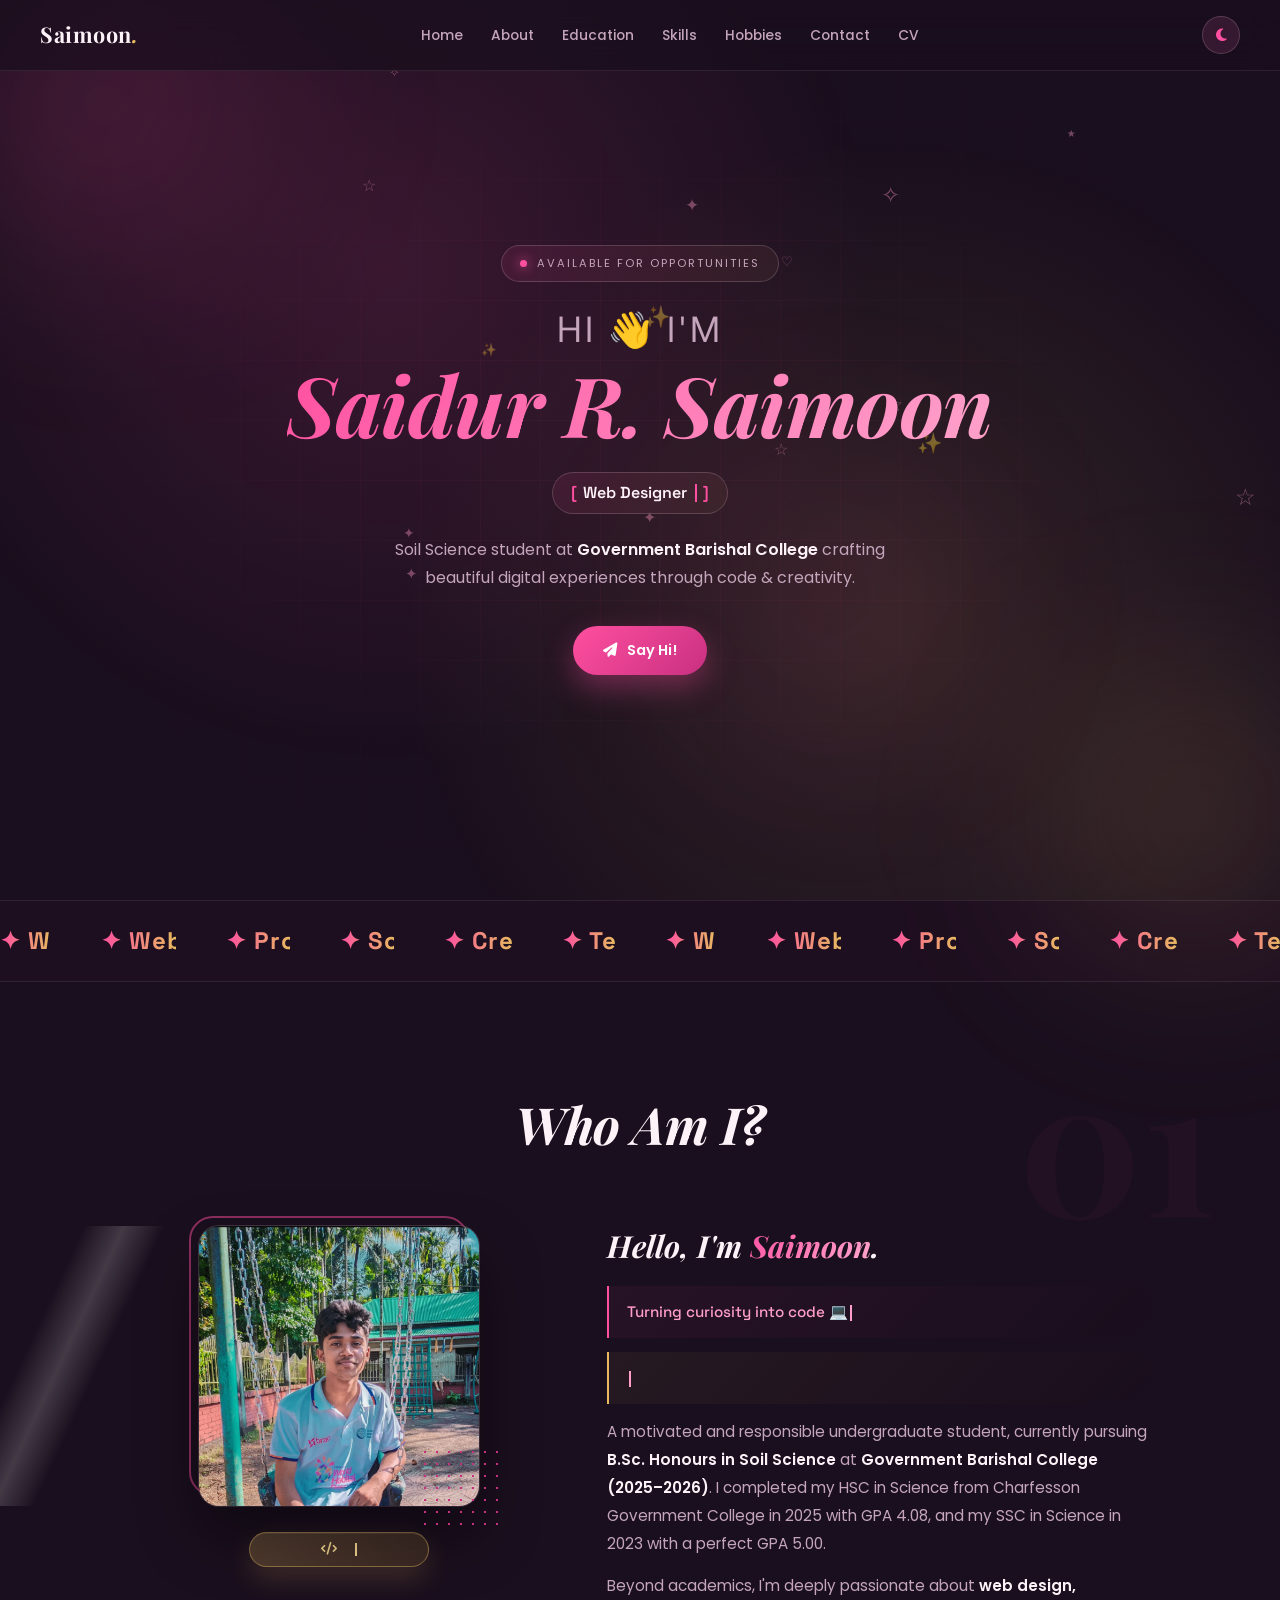
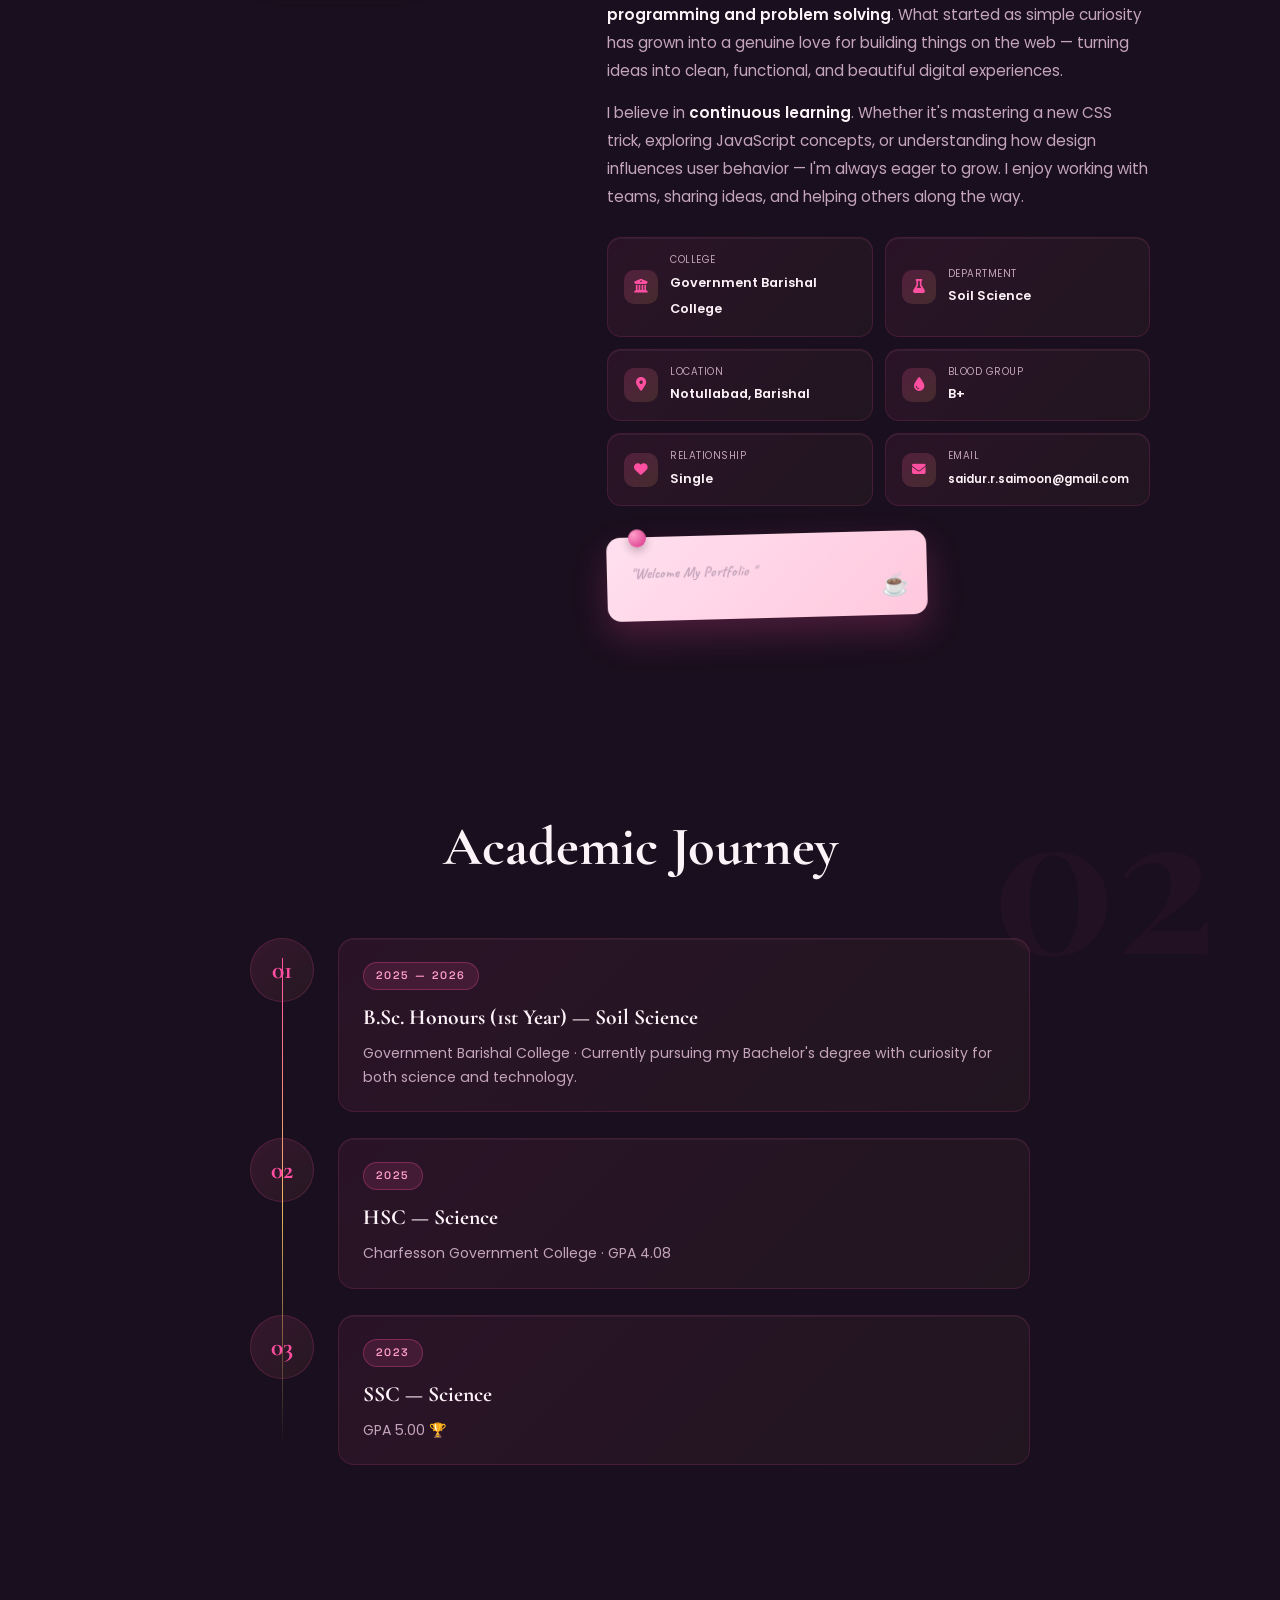
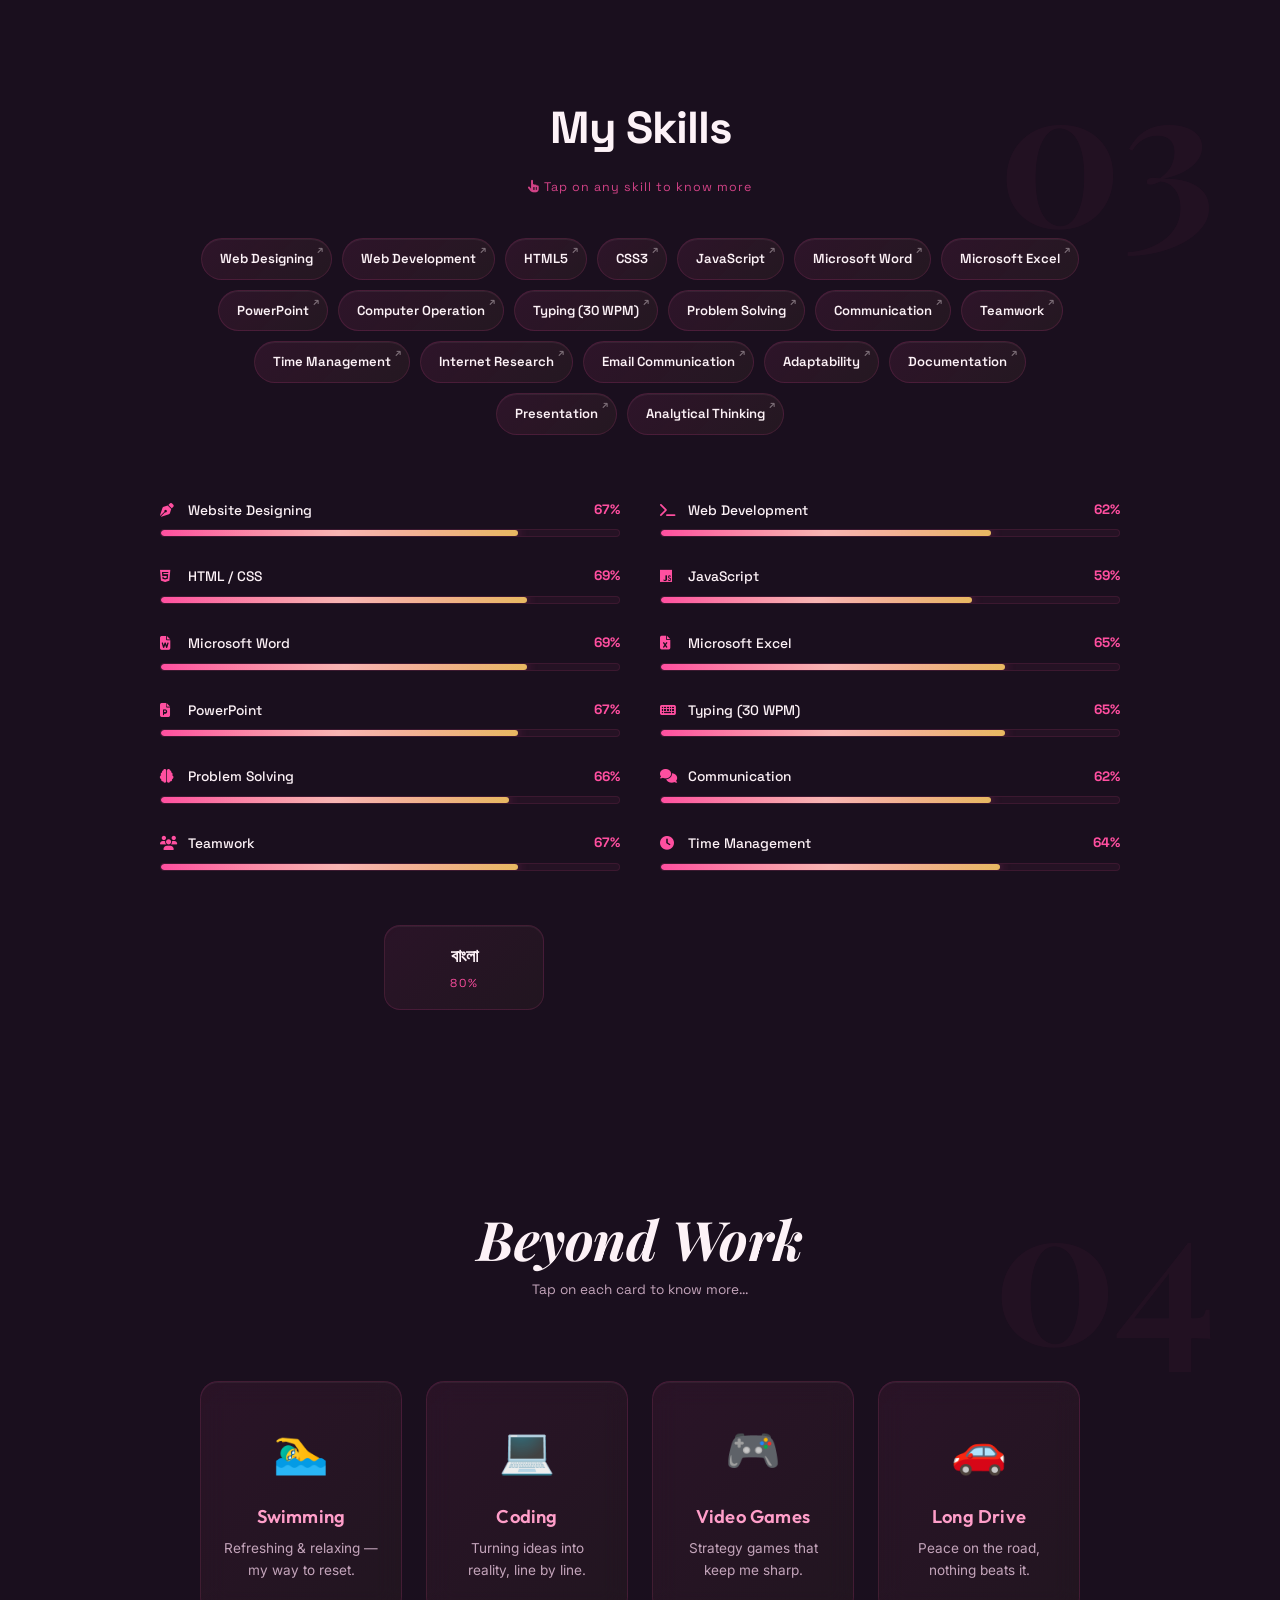
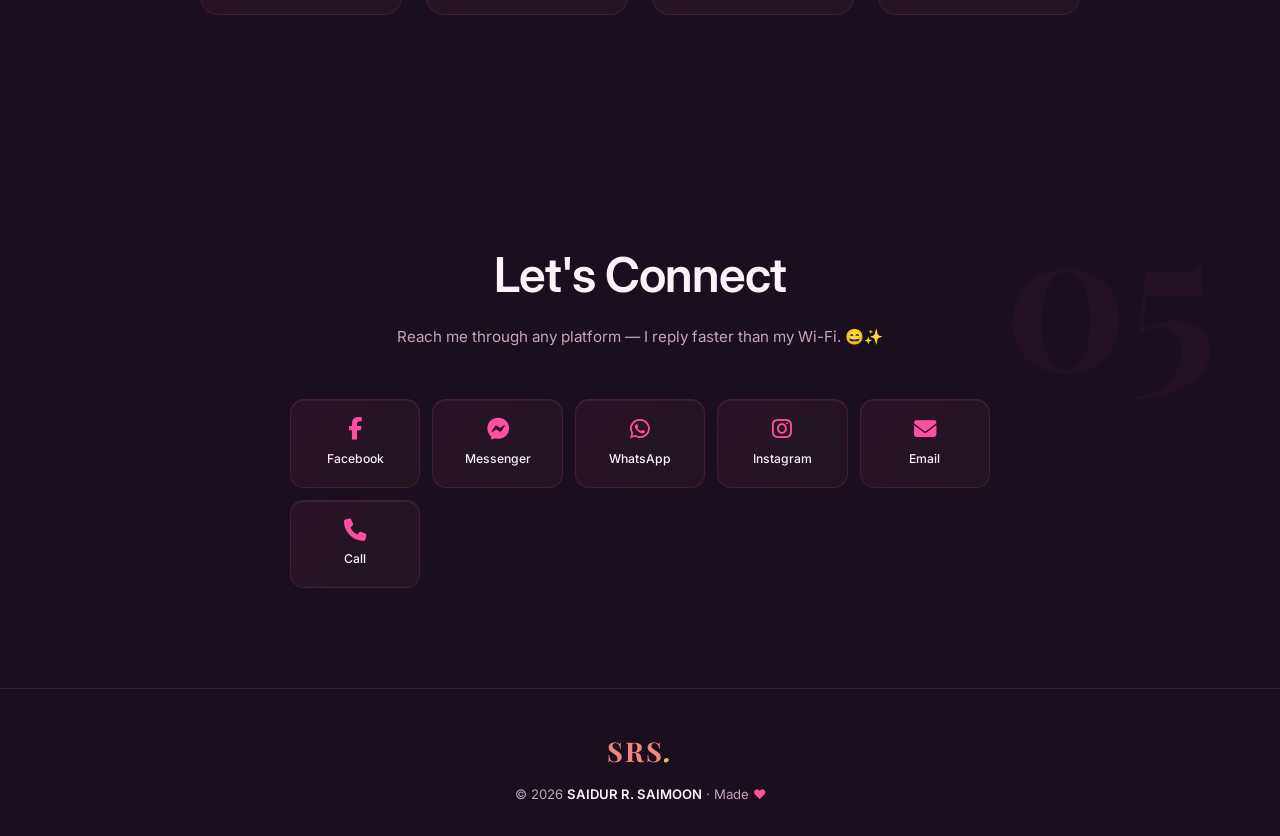
<file: index.html>
<!DOCTYPE html>
<html lang="en">
<head>
<meta charset="UTF-8">
<meta name="viewport" content="width=device-width, initial-scale=1.0, maximum-scale=5.0, viewport-fit=cover">
<title>SAIDUR R. SAIMOON</title>
<link href="https://fonts.googleapis.com/css2?family=Playfair+Display:ital,wght@0,700;1,700&family=Cormorant+Garamond:wght@500;600;700&family=Space+Grotesk:wght@500;600;700&family=Outfit:wght@500;600;700&family=Caveat:wght@600;700&family=Inter:wght@400;500;600&family=Poppins:wght@300;400;500&display=swap" rel="stylesheet">
<link rel="stylesheet" href="https://cdnjs.cloudflare.com/ajax/libs/font-awesome/6.5.0/css/all.min.css">
<link rel="stylesheet" href="style.css">
</head>
<body>

<div id="loader">
  <div class="loader-text">SAIMOON</div>
  <div class="loader-line"></div>
</div>

<div class="bg-layer bg-1"></div>
<div class="bg-layer bg-2"></div>
<div class="bg-layer bg-3"></div>
<div class="sparkles" id="sparkles"></div>

<div id="bar"></div>

<nav id="nav">
  <a href="#home" class="brand">
    <span class="brand-txt">Saimoon<em>.</em></span>
  </a>
  <ul class="menu" id="menu">
    <li><a href="#home">Home</a></li>
    <li><a href="#about">About</a></li>
    <li><a href="#education">Education</a></li>
    <li><a href="#skills">Skills</a></li>
    <li><a href="#hobbies">Hobbies</a></li>
    <li><a href="#contact">Contact</a></li>
    <li><a href="#" id="cvLink">CV</a></li>
  </ul>
  <div class="nav-actions">
    <button id="theme"><i class="fas fa-moon"></i></button>
    <button id="burger"><span></span><span></span><span></span></button>
  </div>
</nav>

<section id="home" class="hero">
  <div class="hero-aurora"></div>
  <div class="hero-grid-lines"></div>
  <div class="hero-inner">
    <div class="hero-tag"><span class="dot"></span> Available for Opportunities</div>
    <h1 class="hero-title">
      <span class="line">Hi <span class="wave">👋</span> I'm</span>
      <span class="line grad">Saidur R. Saimoon</span>
    </h1>
    <div class="hero-role">
      <span class="bracket">[</span>
      <span id="type"></span><span class="caret"></span>
      <span class="bracket">]</span>
    </div>
    <p class="hero-text">
      Soil Science student at <b>Government Barishal College</b> crafting beautiful digital experiences through code &amp; creativity.
    </p>
    <div class="hero-btns">
      <button class="btn btn-1" onclick="party(event)"><i class="fas fa-paper-plane"></i> Say Hi!</button>
    </div>
  </div>
</section>

<div class="ticker">
  <div class="ticker-track">
    <span>✦ Web Design</span><span>✦ Web Development</span><span>✦ Problem Solver</span>
    <span>✦ Soil Science</span><span>✦ Creative Thinker</span><span>✦ Team Player</span>
    <span>✦ Web Design</span><span>✦ Web Development</span><span>✦ Problem Solver</span>
    <span>✦ Soil Science</span><span>✦ Creative Thinker</span><span>✦ Team Player</span>
  </div>
</div>

<section id="about" class="about">
  <div class="about-deco">01</div>
  <div class="container">
    <div class="about-head reveal">
      <h2 class="serif">Who Am I?</h2>
    </div>
    <div class="about-body">
      <div class="about-photo reveal">
        <div class="photo-frame">
          <img src="profile.jpg" alt="Saimoon">
          <div class="photo-dots"></div>
        </div>
        <div class="photo-badge">
          <i class="fas fa-code"></i>
          <span id="badgeType"></span><span class="badge-caret"></span>
        </div>
      </div>
      <div class="about-txt reveal">
        <h3 class="serif">Hello, I'm <span class="grad">Saimoon</span>.</h3>
        <p class="typing-line">
          <span id="aboutType"></span><span class="caret2"></span>
        </p>
        <p class="typing-line second-type">
          <span id="aboutType2"></span><span class="caret2"></span>
        </p>
        <p>A motivated and responsible undergraduate student, currently pursuing <b>B.Sc. Honours in Soil Science</b> at <b>Government Barishal College (2025–2026)</b>. I completed my HSC in Science from Charfesson Government College in 2025 with GPA 4.08, and my SSC in Science in 2023 with a perfect GPA 5.00.</p>
        <p>Beyond academics, I'm deeply passionate about <b>web design, programming and problem solving</b>. What started as simple curiosity has grown into a genuine love for building things on the web — turning ideas into clean, functional, and beautiful digital experiences.</p>
        <p>I believe in <b>continuous learning</b>. Whether it's mastering a new CSS trick, exploring JavaScript concepts, or understanding how design influences user behavior — I'm always eager to grow. I enjoy working with teams, sharing ideas, and helping others along the way.</p>
        <div class="about-facts">
          <div class="fact"><i class="fas fa-university"></i><div><small>College</small><b>Government Barishal College</b></div></div>
          <div class="fact"><i class="fas fa-flask"></i><div><small>Department</small><b>Soil Science</b></div></div>
          <div class="fact"><i class="fas fa-map-marker-alt"></i><div><small>Location</small><b>Notullabad, Barishal</b></div></div>
          <div class="fact"><i class="fas fa-droplet"></i><div><small>Blood Group</small><b>B+</b></div></div>
          <div class="fact"><i class="fas fa-heart"></i><div><small>Relationship</small><b>Single</b></div></div>
          <div class="fact"><i class="fas fa-envelope"></i><div><small>Email</small><b style="font-size:.72rem">saidur.r.saimoon@gmail.com</b></div></div>
        </div>
        <div class="memo-note">
          <span class="memo-pin"></span>
          <p class="memo-text">"Welcome My Portfolio "</p>
          <span class="memo-emoji">☕</span>
        </div>
      </div>
    </div>
  </div>
</section>

<section id="education" class="education">
  <div class="about-deco">02</div>
  <div class="container">
    <div class="edu-head reveal">
      <h2 class="cormorant">Academic Journey</h2>
    </div>
    <div class="timeline">
      <div class="time-item reveal">
        <div class="time-num">01</div>
        <div class="time-content">
          <span class="time-date">2025 — 2026</span>
          <h4 class="cormorant">B.Sc. Honours (1st Year) — Soil Science</h4>
          <p>Government Barishal College · Currently pursuing my Bachelor's degree with curiosity for both science and technology.</p>
        </div>
      </div>
      <div class="time-item reveal">
        <div class="time-num">02</div>
        <div class="time-content">
          <span class="time-date">2025</span>
          <h4 class="cormorant">HSC — Science</h4>
          <p>Charfesson Government College · GPA 4.08</p>
        </div>
      </div>
      <div class="time-item reveal">
        <div class="time-num">03</div>
        <div class="time-content">
          <span class="time-date">2023</span>
          <h4 class="cormorant">SSC — Science</h4>
          <p>GPA 5.00 🏆</p>
        </div>
      </div>
    </div>
  </div>
</section>

<section id="skills" class="skills">
  <div class="about-deco">03</div>
  <div class="container">
    <div class="skills-head reveal">
      <h2 class="space">My Skills</h2>
      <p class="tap-hint"><i class="fas fa-hand-pointer"></i> Tap on any skill to know more</p>
    </div>

    <div class="skill-chips reveal">
      <span class="chip clickable" data-skill="webdesign">Web Designing</span>
      <span class="chip clickable" data-skill="webdev">Web Development</span>
      <span class="chip clickable" data-skill="html">HTML5</span>
      <span class="chip clickable" data-skill="css">CSS3</span>
      <span class="chip clickable" data-skill="js">JavaScript</span>
      <span class="chip clickable" data-skill="word">Microsoft Word</span>
      <span class="chip clickable" data-skill="excel">Microsoft Excel</span>
      <span class="chip clickable" data-skill="ppt">PowerPoint</span>
      <span class="chip clickable" data-skill="computer">Computer Operation</span>
      <span class="chip clickable" data-skill="typing">Typing (30 WPM)</span>
      <span class="chip clickable" data-skill="problem">Problem Solving</span>
      <span class="chip clickable" data-skill="comm">Communication</span>
      <span class="chip clickable" data-skill="team">Teamwork</span>
      <span class="chip clickable" data-skill="time">Time Management</span>
      <span class="chip clickable" data-skill="internet">Internet Research</span>
      <span class="chip clickable" data-skill="email">Email Communication</span>
      <span class="chip clickable" data-skill="adapt">Adaptability</span>
      <span class="chip clickable" data-skill="doc">Documentation</span>
      <span class="chip clickable" data-skill="present">Presentation</span>
      <span class="chip clickable" data-skill="analytical">Analytical Thinking</span>
    </div>

    <div class="bars reveal">
      <div class="bar-item"><div class="bar-top"><span><i class="fas fa-pen-nib"></i> Website Designing</span><em><span class="cnt" data-n="78">0</span>%</em></div><div class="bar-track"><div class="bar-fill" data-w="78"></div></div></div>
      <div class="bar-item"><div class="bar-top"><span><i class="fas fa-terminal"></i> Web Development</span><em><span class="cnt" data-n="72">0</span>%</em></div><div class="bar-track"><div class="bar-fill" data-w="72"></div></div></div>
      <div class="bar-item"><div class="bar-top"><span><i class="fab fa-html5"></i> HTML / CSS</span><em><span class="cnt" data-n="80">0</span>%</em></div><div class="bar-track"><div class="bar-fill" data-w="80"></div></div></div>
      <div class="bar-item"><div class="bar-top"><span><i class="fab fa-js"></i> JavaScript</span><em><span class="cnt" data-n="68">0</span>%</em></div><div class="bar-track"><div class="bar-fill" data-w="68"></div></div></div>
      <div class="bar-item"><div class="bar-top"><span><i class="fas fa-file-word"></i> Microsoft Word</span><em><span class="cnt" data-n="80">0</span>%</em></div><div class="bar-track"><div class="bar-fill" data-w="80"></div></div></div>
      <div class="bar-item"><div class="bar-top"><span><i class="fas fa-file-excel"></i> Microsoft Excel</span><em><span class="cnt" data-n="75">0</span>%</em></div><div class="bar-track"><div class="bar-fill" data-w="75"></div></div></div>
      <div class="bar-item"><div class="bar-top"><span><i class="fas fa-file-powerpoint"></i> PowerPoint</span><em><span class="cnt" data-n="78">0</span>%</em></div><div class="bar-track"><div class="bar-fill" data-w="78"></div></div></div>
      <div class="bar-item"><div class="bar-top"><span><i class="fas fa-keyboard"></i> Typing (30 WPM)</span><em><span class="cnt" data-n="75">0</span>%</em></div><div class="bar-track"><div class="bar-fill" data-w="75"></div></div></div>
      <div class="bar-item"><div class="bar-top"><span><i class="fas fa-brain"></i> Problem Solving</span><em><span class="cnt" data-n="76">0</span>%</em></div><div class="bar-track"><div class="bar-fill" data-w="76"></div></div></div>
      <div class="bar-item"><div class="bar-top"><span><i class="fas fa-comments"></i> Communication</span><em><span class="cnt" data-n="72">0</span>%</em></div><div class="bar-track"><div class="bar-fill" data-w="72"></div></div></div>
      <div class="bar-item"><div class="bar-top"><span><i class="fas fa-users"></i> Teamwork</span><em><span class="cnt" data-n="78">0</span>%</em></div><div class="bar-track"><div class="bar-fill" data-w="78"></div></div></div>
      <div class="bar-item"><div class="bar-top"><span><i class="fas fa-clock"></i> Time Management</span><em><span class="cnt" data-n="74">0</span>%</em></div><div class="bar-track"><div class="bar-fill" data-w="74"></div></div></div>
    </div>

    <div class="langs reveal">
      <div class="lang"><div class="lang-name">বাংলা</div><div class="lang-lvl">80%</div></div>
      <div class="lang"><div class="lang-name">English</div><div class="lang-lvl">65%</div></div>
      <div class="lang"><div class="lang-name">हिन्दी Hindi</div><div class="lang-lvl">60%</div></div>
    </div>
  </div>
</section>

<section id="hobbies" class="hobbies">
  <div class="about-deco">04</div>
  <div class="container">
    <div class="hobby-head reveal">
      <h2 class="hobby-title">Beyond Work</h2>
      <p class="hobby-sub">Tap on each card to know more...</p>
    </div>
    <div class="hobby-grid">
      <div class="hobby reveal" data-hobby="swim" data-anim="bounce">
        <div class="h-icon">🏊‍♂️</div>
        <h4>Swimming</h4>
        <p>Refreshing &amp; relaxing — my way to reset.</p>
      </div>
      <div class="hobby reveal" data-hobby="coding" data-anim="spin">
        <div class="h-icon">💻</div>
        <h4>Coding</h4>
        <p>Turning ideas into reality, line by line.</p>
      </div>
      <div class="hobby reveal" data-hobby="games" data-anim="shake">
        <div class="h-icon">🎮</div>
        <h4>Video Games</h4>
        <p>Strategy games that keep me sharp.</p>
      </div>
      <div class="hobby reveal" data-hobby="drive" data-anim="drive">
        <div class="h-icon">🚗</div>
        <h4>Long Drive</h4>
        <p>Peace on the road, nothing beats it.</p>
      </div>
    </div>
  </div>
</section>

<section id="contact" class="contact">
  <div class="about-deco">05</div>
  <div class="container">
    <div class="contact-head reveal">
      <h2 class="inter">Let's Connect</h2>
      <p class="contact-lead">Reach me through any platform — I reply faster than my Wi-Fi. 😄✨</p>
    </div>
    <div class="socials reveal">
      <a href="https://www.facebook.com/Saidur.R.Saimoon" target="_blank" class="soc"><i class="fab fa-facebook-f"></i><span>Facebook</span></a>
      <a href="https://m.me/Saidur.R.Saimoon" target="_blank" class="soc"><i class="fab fa-facebook-messenger"></i><span>Messenger</span></a>
      <a href="https://wa.me/8801610426493" target="_blank" class="soc"><i class="fab fa-whatsapp"></i><span>WhatsApp</span></a>
      <a href="https://instagram.com/s.r.saimoon" target="_blank" class="soc"><i class="fab fa-instagram"></i><span>Instagram</span></a>
      <a href="mailto:saidur.r.saimoon@gmail.com" class="soc"><i class="fas fa-envelope"></i><span>Email</span></a>
      <a href="tel:+8801610426493" class="soc"><i class="fas fa-phone"></i><span>Call</span></a>
    </div>
  </div>
</section>

<footer>
  <div class="f-logo">SRS<em>.</em></div>
  <p>© 2026 <b>SAIDUR R. SAIMOON</b> · Made <span class="hh">♥</span></p>
</footer>

<button id="up"><i class="fas fa-arrow-up"></i></button>

<div class="info-modal" id="infoModal">
  <div class="info-box">
    <button class="info-close" id="infoClose"><i class="fas fa-times"></i></button>
    <div class="info-icon" id="infoIcon">✦</div>
    <h3 class="info-title" id="infoTitle">Title</h3>
    <div class="info-body" id="infoBody">Details</div>
  </div>
</div>

<div class="pwd-modal" id="pwdModal">
  <div class="pwd-box">
    <div class="pwd-icon"><i class="fas fa-lock"></i></div>
    <h3 class="pwd-title">Password Required</h3>
    <p class="pwd-sub">Enter password to view my CV</p>
    <input type="password" id="pwdInput" placeholder="Enter password" autocomplete="off">
    <p class="pwd-err" id="pwdErr"></p>
    <div class="pwd-actions">
      <button class="pwd-cancel" id="pwdCancel">Cancel</button>
      <button class="pwd-ok" id="pwdOk">Unlock</button>
    </div>
  </div>
</div>

<script src="script.js"></script>
</body>
        </html>
</file>
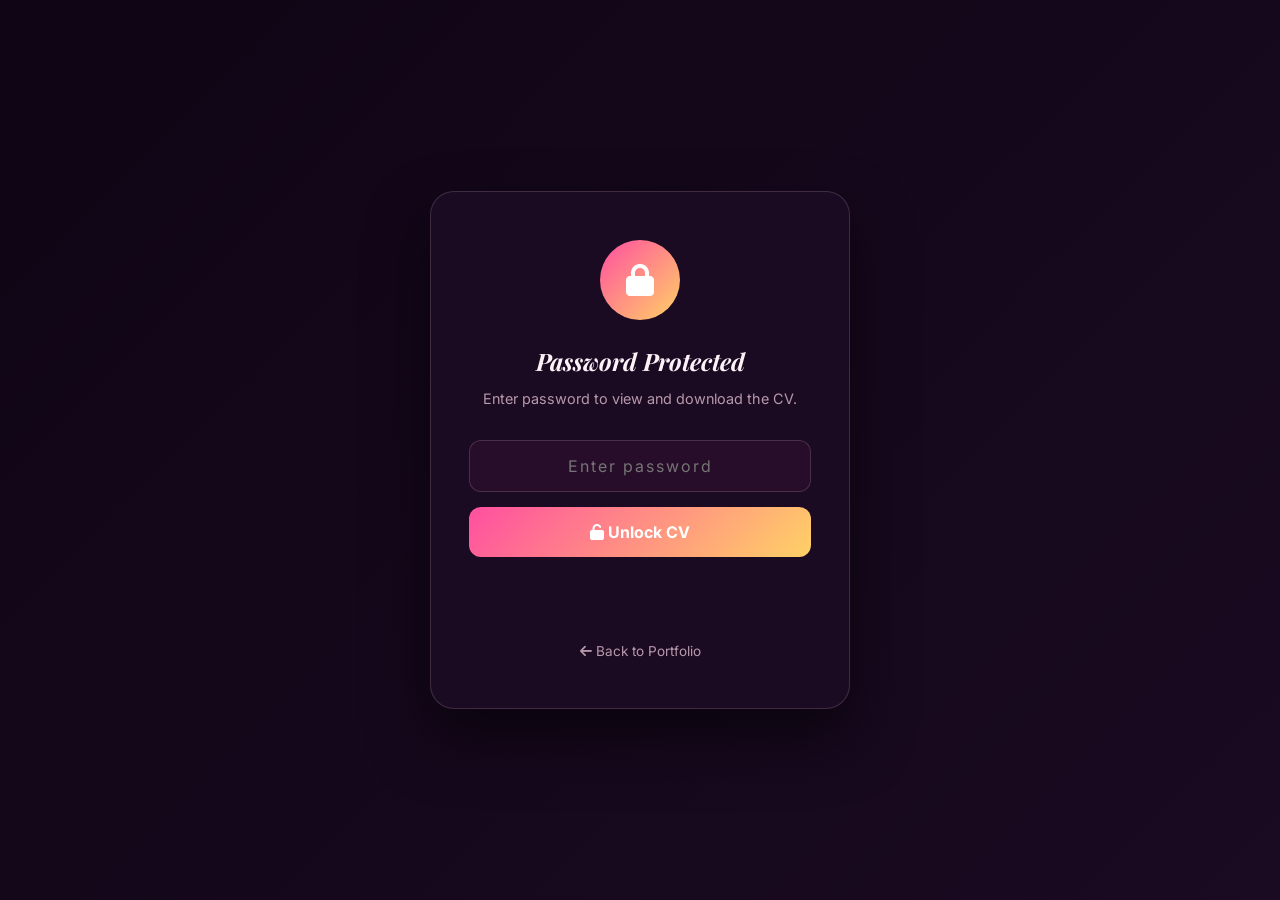
<file: cv.html>
<!DOCTYPE html>
<html lang="en">
<head>
<meta charset="UTF-8">
<meta name="viewport" content="width=device-width, initial-scale=1.0, maximum-scale=5.0">
<title>CV · SAIDUR R. SAIMOON</title>
<link href="https://fonts.googleapis.com/css2?family=Playfair+Display:ital,wght@0,700;1,700&family=Cormorant+Garamond:wght@500;600;700&family=Space+Grotesk:wght@500;600;700&family=Inter:wght@400;500;600&display=swap" rel="stylesheet">
<link rel="stylesheet" href="https://cdnjs.cloudflare.com/ajax/libs/font-awesome/6.5.0/css/all.min.css">
<style>
:root{--bg:#0f0514;--bg-2:#1a0a22;--primary:#ff4fa0;--primary-deep:#d62d87;--primary-light:#ff9ec9;--gold:#ffd166;--text:#fdf2f7;--muted:#b899ab;--line:rgba(255,220,235,.08);--line-strong:rgba(255,220,235,.16)}
*{margin:0;padding:0;box-sizing:border-box}
body{font-family:'Inter',sans-serif;background:linear-gradient(135deg,#0f0514,#1a0a22,#0f0514);background-size:200% 200%;animation:bg 18s ease infinite;color:var(--text);min-height:100vh;min-height:100dvh;display:flex;align-items:center;justify-content:center;padding:20px}
@keyframes bg{0%,100%{background-position:0% 50%}50%{background-position:100% 50%}}

.lock-box{background:var(--bg-2);padding:48px 38px;border-radius:24px;max-width:420px;width:100%;text-align:center;border:1px solid var(--line-strong);box-shadow:0 30px 60px rgba(0,0,0,.5);animation:pop .5s ease}
@keyframes pop{from{opacity:0;transform:scale(.9)}to{opacity:1;transform:scale(1)}}
.lock-icon{width:80px;height:80px;border-radius:50%;background:linear-gradient(135deg,var(--primary),var(--gold));display:flex;align-items:center;justify-content:center;font-size:2rem;color:#fff;margin:0 auto 25px;animation:pulse 2s infinite}
@keyframes pulse{0%,100%{box-shadow:0 0 0 0 rgba(255,79,160,.6)}50%{box-shadow:0 0 0 25px rgba(255,79,160,0)}}
.lock-box h2{font-family:'Playfair Display',serif;font-size:1.5rem;margin-bottom:10px;font-style:italic}
.lock-box p{color:var(--muted);margin-bottom:30px;font-size:.9rem;line-height:1.6}
.lock-box input{width:100%;padding:15px 20px;border-radius:12px;background:rgba(255,79,160,.06);border:1px solid var(--line-strong);color:var(--text);font-family:inherit;font-size:1rem;margin-bottom:15px;transition:all .3s;text-align:center;letter-spacing:2px}
.lock-box input:focus{outline:none;border-color:var(--primary);box-shadow:0 0 20px rgba(255,79,160,.25)}
.lock-box button{width:100%;padding:15px;border-radius:12px;border:none;background:linear-gradient(135deg,var(--primary),var(--gold));color:#fff;font-weight:700;font-size:1rem;cursor:pointer;font-family:inherit;transition:all .3s}
.lock-box button:hover{transform:translateY(-3px);box-shadow:0 15px 30px rgba(255,79,160,.4)}
.error-msg{color:#ef5350;font-size:.85rem;margin-top:12px;min-height:1.2rem}
.back-link{display:inline-block;margin-top:25px;color:var(--muted);text-decoration:none;font-size:.85rem;transition:color .3s}
.back-link:hover{color:var(--primary)}
.shake{animation:shake .4s}
@keyframes shake{0%,100%{transform:translateX(0)}25%{transform:translateX(-10px)}75%{transform:translateX(10px)}}

.cv-container{max-width:900px;width:100%;background:var(--bg-2);border-radius:24px;padding:50px 45px;border:1px solid var(--line);box-shadow:0 30px 60px rgba(0,0,0,.5);animation:pop .6s ease}
.cv-header{display:flex;gap:30px;align-items:center;padding-bottom:30px;border-bottom:2px solid var(--line);margin-bottom:30px;flex-wrap:wrap}
.cv-photo{width:120px;height:120px;border-radius:50%;object-fit:cover;border:4px solid var(--primary);box-shadow:0 0 25px rgba(255,79,160,.4)}
.cv-header-info h1{font-family:'Playfair Display',serif;font-size:1.7rem;background:linear-gradient(90deg,var(--primary),var(--gold));-webkit-background-clip:text;-webkit-text-fill-color:transparent;margin-bottom:8px;font-style:italic}
.cv-header-info p{color:var(--muted);font-size:.88rem;margin-bottom:5px}
.cv-header-info p i{color:var(--primary);margin-right:8px;width:18px}
.cv-section{margin-bottom:28px}
.cv-section h3{font-family:'Cormorant Garamond',serif;font-size:1.3rem;margin-bottom:14px;color:var(--primary-light);display:flex;align-items:center;gap:10px;padding-bottom:8px;border-bottom:1px dashed var(--line-strong);font-weight:700}
.cv-section p,.cv-section li{color:var(--muted);line-height:1.8;font-size:.92rem}
.cv-section ul{list-style:none;padding-left:0}
.cv-section ul li{padding-left:22px;position:relative;margin-bottom:6px}
.cv-section ul li::before{content:'▸';position:absolute;left:0;color:var(--primary);font-weight:bold}
.edu-table{width:100%;border-collapse:collapse;font-size:.85rem;margin-top:10px}
.edu-table th,.edu-table td{padding:12px;text-align:left;border-bottom:1px solid var(--line)}
.edu-table th{color:var(--primary-light);font-weight:600;font-size:.78rem;text-transform:uppercase;letter-spacing:1px}
.edu-table td{color:var(--muted)}
.download-btn{display:inline-flex;align-items:center;gap:10px;padding:14px 30px;border-radius:50px;text-decoration:none;background:linear-gradient(135deg,var(--primary),var(--gold));color:#fff;font-weight:700;font-size:.95rem;transition:all .3s;margin-top:20px}
.download-btn:hover{transform:translateY(-3px);box-shadow:0 15px 30px rgba(255,79,160,.4)}
@media(max-width:600px){
  .cv-container{padding:30px 20px}
  .cv-header{flex-direction:column;text-align:center}
  .cv-header-info h1{font-size:1.3rem}
  .lock-box{padding:40px 22px}
  .edu-table{font-size:.72rem}
  .edu-table th,.edu-table td{padding:8px 5px}
}
</style>
</head>
<body>

<div id="lockScreen" class="lock-box">
  <div class="lock-icon"><i class="fas fa-lock"></i></div>
  <h2>Password Protected</h2>
  <p>Enter password to view and download the CV.</p>
  <input type="password" id="pwd" placeholder="Enter password" autocomplete="off">
  <button onclick="unlockCV()"><i class="fas fa-unlock"></i> Unlock CV</button>
  <p class="error-msg" id="err"></p>
  <a href="index.html" class="back-link"><i class="fas fa-arrow-left"></i> Back to Portfolio</a>
</div>

<div id="cvContent" class="cv-container" style="display:none">
  <div class="cv-header">
    <img src="profile.jpg" alt="Saidur" class="cv-photo">
    <div class="cv-header-info">
      <h1>SAIDUR R. SAIMOON</h1>
      <p><i class="fas fa-map-marker-alt"></i> Notullabad, Barishal, Bangladesh</p>
      <p><i class="fas fa-phone"></i> 01610426493</p>
      <p><i class="fas fa-envelope"></i> saidur.r.saimoon@gmail.com</p>
    </div>
  </div>

  <div class="cv-section">
    <h3><i class="fas fa-bullseye"></i> Career Objective</h3>
    <p>A motivated and responsible undergraduate student seeking opportunities to develop professional experience while applying my communication, computer, and problem-solving skills. I am eager to learn, work collaboratively, and contribute positively to an organization.</p>
  </div>

  <div class="cv-section">
    <h3><i class="fas fa-graduation-cap"></i> Educational Qualifications</h3>
    <table class="edu-table">
      <thead><tr><th>Qualification</th><th>Institution</th><th>Group</th><th>Year</th><th>Result</th></tr></thead>
      <tbody>
        <tr><td>Honours (1st Year)</td><td>Government Barishal College</td><td>Soil Science</td><td>2025–2026</td><td>Studying</td></tr>
        <tr><td>HSC</td><td>Charfesson Government College</td><td>Science</td><td>2025</td><td>GPA 3.08</td></tr>
        <tr><td>SSC</td><td>—</td><td>Science</td><td>2023</td><td>GPA 5.00</td></tr>
      </tbody>
    </table>
  </div>

  <div class="cv-section">
    <h3><i class="fas fa-user"></i> Personal Information</h3>
    <ul>
      <li><strong>Blood Group:</strong> B+</li>
      <li><strong>Relationship:</strong> Single</li>
      <li><strong>Present Address:</strong> Notullabad, Barishal, Bangladesh</li>
    </ul>
  </div>

  <div class="cv-section">
    <h3><i class="fas fa-star"></i> Skills</h3>
    <ul>
      <li>Web Designing &amp; Web Development</li>
      <li>HTML5, CSS3, JavaScript</li>
      <li>Communication and interpersonal skills</li>
      <li>Basic computer operation and digital literacy</li>
      <li>English &amp; Bangla typing — approximately 30 WPM</li>
      <li>Microsoft Word, Excel and PowerPoint — basic/intermediate</li>
      <li>Internet research and information handling</li>
      <li>Email and online communication</li>
      <li>Problem-solving and analytical thinking</li>
      <li>Teamwork and collaboration</li>
      <li>Time management and organizational skills</li>
      <li>Adaptability and willingness to learn</li>
      <li>Basic presentation and documentation skills</li>
    </ul>
  </div>

  <div class="cv-section">
    <h3><i class="fas fa-language"></i> Languages</h3>
    <ul>
      <li><strong>Bangla:</strong> 100% (Native)</li>
      <li><strong>English:</strong> 70%</li>
      <li><strong>Hindi:</strong> 70%</li>
    </ul>
  </div>

  <div class="cv-section">
    <h3><i class="fas fa-check-circle"></i> Declaration</h3>
    <p>I hereby declare that the information provided above is true and correct to the best of my knowledge.</p>
    <p style="margin-top:20px"><strong>Signature:</strong> SAIDUR R. SAIMOON</p>
  </div>

  <div style="text-align:center;margin-top:40px">
    <a href="MD_Saidur_Rohoman_Saimoon_CV-6.pdf" download class="download-btn"><i class="fas fa-download"></i> Download CV (PDF)</a>
  </div>
</div>

<script>
const PASSWORD="Saimoon1234";
function unlockCV(){
  const input=document.getElementById('pwd');
  const err=document.getElementById('err');
  const box=document.querySelector('.lock-box');
  if(input.value===PASSWORD){
    document.getElementById('lockScreen').style.display='none';
    document.getElementById('cvContent').style.display='block';
    sessionStorage.setItem('cvUnlocked','true');
    window.scrollTo({top:0,behavior:'smooth'});
  } else {
    err.textContent='❌ Wrong password. Try again.';
    box.classList.add('shake');
    setTimeout(()=>box.classList.remove('shake'),500);
    input.value='';
  }
}
document.getElementById('pwd').addEventListener('keypress',e=>{if(e.key==='Enter')unlockCV();});
if(sessionStorage.getItem('cvUnlocked')==='true'){
  document.getElementById('lockScreen').style.display='none';
  document.getElementById('cvContent').style.display='block';
}
</script>
</body>
</html>
</file>
<file: style.css>
:root{
  --bg:#1a0f1e;
  --bg-2:#241627;
  --bg-3:#2d1a30;
  --surface:rgba(90,40,75,.45);
  --surface-2:rgba(110,50,90,.6);
  --primary:#ff4fa0;
  --primary-deep:#c93080;
  --primary-light:#ff9ec9;
  --gold:#e8b961;
  --gold-deep:#b88a3a;
  --gold-light:#f5d78f;
  --text:#fdf2f7;
  --muted:#c4a5bb;
  --line:rgba(255,220,235,.09);
  --line-strong:rgba(255,220,235,.18);
}
body.light{
  --bg:#fdf3f9;
  --bg-2:#f9e8f2;
  --bg-3:#f2dce9;
  --surface:rgba(255,255,255,.7);
  --surface-2:rgba(255,255,255,.9);
  --text:#2a0f1c;
  --muted:#7a5a6a;
  --line:rgba(80,20,50,.08);
  --line-strong:rgba(80,20,50,.14);
}
body.light .bg-1{background:radial-gradient(circle,rgba(255,79,160,.18),transparent 60%)}
body.light .bg-2{background:radial-gradient(circle,rgba(232,185,97,.16),transparent 60%)}
body.light .bg-3{background:radial-gradient(circle,rgba(201,48,128,.12),transparent 60%)}
body.light nav{background:rgba(253,243,249,.85)}
body.light nav.scrolled{background:rgba(253,243,249,.95)}

*{margin:0;padding:0;box-sizing:border-box}
html{scroll-behavior:smooth;-webkit-text-size-adjust:100%}
body{font-family:'Poppins',sans-serif;background:var(--bg);color:var(--text);overflow-x:hidden;line-height:1.65;transition:background .4s,color .4s}
a{color:inherit;text-decoration:none}
img{max-width:100%;display:block}
button{font-family:inherit;cursor:pointer;border:none;background:none;color:inherit}

.bg-layer{position:fixed;z-index:-2;pointer-events:none;border-radius:50%;filter:blur(90px)}
.bg-1{width:450px;height:450px;background:radial-gradient(circle,rgba(255,79,160,.25),transparent 65%);top:-120px;left:-120px;animation:drift 20s ease-in-out infinite}
.bg-2{width:420px;height:420px;background:radial-gradient(circle,rgba(232,185,97,.2),transparent 65%);bottom:-120px;right:-120px;animation:drift 22s ease-in-out infinite reverse}
.bg-3{width:380px;height:380px;background:radial-gradient(circle,rgba(201,48,128,.18),transparent 65%);top:45%;left:50%;animation:drift 26s ease-in-out infinite}
@keyframes drift{0%,100%{transform:translate(0,0)}50%{transform:translate(40px,-30px)}}

.sparkles{position:fixed;inset:0;z-index:-1;pointer-events:none;overflow:hidden}
.sparkle{position:absolute;font-size:1rem;color:var(--primary-light);opacity:.4;animation:twinkle linear infinite}
@keyframes twinkle{0%,100%{opacity:.15;transform:scale(.8) rotate(0)}50%{opacity:.7;transform:scale(1.1) rotate(20deg)}}

#bar{position:fixed;top:0;left:0;height:3px;width:0;background:linear-gradient(90deg,var(--primary),var(--gold),var(--primary-deep));z-index:9999;transition:width .05s}

#loader{position:fixed;inset:0;background:var(--bg);display:flex;flex-direction:column;align-items:center;justify-content:center;z-index:10000;transition:opacity .5s,visibility .5s}
#loader.hide{opacity:0;visibility:hidden}
.loader-text{font-family:'Playfair Display',serif;font-size:1.6rem;font-weight:700;letter-spacing:6px;background:linear-gradient(90deg,var(--primary),var(--gold),var(--primary-deep));-webkit-background-clip:text;-webkit-text-fill-color:transparent;margin-bottom:16px}
.loader-line{width:120px;height:2px;background:linear-gradient(90deg,var(--primary),var(--gold));transform:scaleX(0);transform-origin:left;animation:loadLine 1.5s ease forwards}
@keyframes loadLine{to{transform:scaleX(1)}}

nav{position:fixed;top:0;left:0;width:100%;padding:16px 40px;display:flex;align-items:center;justify-content:space-between;background:rgba(26,15,30,.72);backdrop-filter:blur(16px);-webkit-backdrop-filter:blur(16px);border-bottom:1px solid var(--line);z-index:1000;transition:padding .3s,background .3s}
nav.scrolled{padding:10px 40px;background:rgba(26,15,30,.95)}
.brand{display:flex;align-items:center;gap:8px;font-family:'Playfair Display',serif;font-weight:700;font-size:1.35rem;letter-spacing:.5px}
.brand-txt em{color:var(--gold);font-style:italic}
.menu{display:flex;list-style:none;gap:28px}
.menu a{font-size:.86rem;font-weight:500;color:var(--muted);position:relative;transition:color .3s}
.menu a::after{content:'';position:absolute;bottom:-6px;left:0;width:0;height:2px;background:linear-gradient(90deg,var(--primary),var(--gold));transition:width .3s;border-radius:2px}
.menu a:hover{color:var(--primary-light)}
.menu a:hover::after{width:100%}
.nav-actions{display:flex;align-items:center;gap:10px}
#theme{width:38px;height:38px;border-radius:50%;background:var(--surface);border:1px solid var(--line-strong);color:var(--primary);display:flex;align-items:center;justify-content:center;font-size:.9rem;transition:all .3s;backdrop-filter:blur(10px)}
#theme:hover{transform:rotate(20deg);border-color:var(--primary)}
#burger{display:none;width:38px;height:38px;background:var(--surface);border:1px solid var(--line-strong);border-radius:10px;padding:9px;flex-direction:column;justify-content:space-between;backdrop-filter:blur(10px)}
#burger span{display:block;height:2px;background:var(--primary);border-radius:2px;transition:transform .3s,opacity .3s}
#burger.active span:nth-child(1){transform:translateY(8px) rotate(45deg)}
#burger.active span:nth-child(2){opacity:0}
#burger.active span:nth-child(3){transform:translateY(-8px) rotate(-45deg)}

.container{max-width:1100px;margin:0 auto;padding:0 40px;position:relative;z-index:2}
.grad{background:linear-gradient(135deg,var(--primary) 0%,var(--primary-light) 50%,var(--gold) 100%);background-size:200% auto;-webkit-background-clip:text;-webkit-text-fill-color:transparent;background-clip:text;animation:gradFlow 8s ease infinite;font-style:italic}
@keyframes gradFlow{0%{background-position:0% center}50%{background-position:100% center}100%{background-position:0% center}}

.hero{min-height:100vh;display:flex;align-items:center;justify-content:center;padding:110px 24px 90px;position:relative;text-align:center;overflow:hidden}
.hero-aurora{position:absolute;inset:0;background:radial-gradient(circle at 30% 30%,rgba(255,79,160,.14),transparent 45%),radial-gradient(circle at 70% 70%,rgba(232,185,97,.12),transparent 45%);animation:auroraShift 12s ease-in-out infinite}
@keyframes auroraShift{0%,100%{transform:translate(0,0)}50%{transform:translate(-30px,20px)}}
.hero-grid-lines{position:absolute;inset:0;background-image:linear-gradient(rgba(255,79,160,.04) 1px,transparent 1px),linear-gradient(90deg,rgba(255,79,160,.04) 1px,transparent 1px);background-size:60px 60px;mask-image:radial-gradient(ellipse at 50% 50%,#000 25%,transparent 70%);-webkit-mask-image:radial-gradient(ellipse at 50% 50%,#000 25%,transparent 70%)}
.hero-inner{max-width:840px;position:relative;z-index:2}
.hero-tag{display:inline-flex;align-items:center;gap:10px;padding:8px 18px;background:linear-gradient(135deg,rgba(255,79,160,.1),rgba(232,185,97,.06));border:1px solid var(--line-strong);border-radius:60px;font-size:.7rem;letter-spacing:2px;text-transform:uppercase;color:var(--muted);margin-bottom:28px;backdrop-filter:blur(10px);animation:up .7s ease both}
.hero-tag .dot{width:7px;height:7px;border-radius:50%;background:var(--primary);box-shadow:0 0 12px var(--primary);animation:blink 1.6s infinite}
@keyframes blink{0%,100%{opacity:1}50%{opacity:.3}}
@keyframes up{from{opacity:0;transform:translateY(24px)}to{opacity:1;transform:translateY(0)}}
.hero-title{font-family:'Playfair Display',serif;font-size:clamp(2.4rem,7.2vw,5.2rem);font-weight:700;line-height:1.1;letter-spacing:-.5px;margin-bottom:22px}
.hero-title .line{display:block;animation:up .8s ease both}
.hero-title .line:nth-child(1){font-family:'Inter',sans-serif;font-weight:400;font-size:.42em;letter-spacing:3px;text-transform:uppercase;color:var(--muted);margin-bottom:10px}
.hero-title .line:nth-child(2){font-family:'Playfair Display',serif;font-weight:700;font-style:italic;letter-spacing:-.5px;animation-delay:.15s}
.wave{display:inline-block;animation:waveAni 2s ease-in-out infinite;transform-origin:70% 70%}
@keyframes waveAni{0%,100%{transform:rotate(0)}20%{transform:rotate(20deg)}40%{transform:rotate(-15deg)}60%{transform:rotate(12deg)}80%{transform:rotate(-8deg)}}
.hero-role{display:inline-flex;align-items:center;gap:6px;font-family:'Space Grotesk',monospace;font-size:clamp(.82rem,2vw,1rem);color:var(--muted);margin-bottom:22px;padding:7px 18px;border-radius:50px;background:linear-gradient(135deg,rgba(255,79,160,.1),rgba(232,185,97,.06));border:1px solid var(--line-strong);backdrop-filter:blur(10px);animation:up .9s .3s ease both}
.bracket{color:var(--primary);font-weight:700}
#type{color:var(--text);font-weight:600}
.caret{display:inline-block;width:2px;height:1.1em;background:var(--primary);animation:caret 1s step-end infinite;margin-left:2px}
.caret2{display:inline-block;width:2px;height:1.05em;background:var(--primary-light);animation:caret 1s step-end infinite;margin-left:2px;vertical-align:middle}
@keyframes caret{50%{opacity:0}}
.hero-text{color:var(--muted);font-size:clamp(.9rem,1.9vw,1rem);max-width:560px;margin:0 auto 34px;line-height:1.75;animation:up 1s .5s ease both}
.hero-text b{color:var(--text);font-weight:600}
.hero-btns{display:flex;gap:14px;justify-content:center;flex-wrap:wrap;animation:up 1.1s .7s ease both}
.btn{position:relative;display:inline-flex;align-items:center;justify-content:center;gap:10px;padding:14px 30px;border-radius:60px;font-weight:600;font-size:.9rem;cursor:pointer;overflow:hidden;transition:all .3s}
.btn-1{background:linear-gradient(135deg,var(--primary),var(--primary-deep));color:#fff;box-shadow:0 12px 30px rgba(255,79,160,.35)}
.btn-1:hover{transform:translateY(-3px);box-shadow:0 18px 40px rgba(255,79,160,.5)}

.ticker{width:100%;overflow:hidden;padding:20px 0;background:rgba(255,79,160,.02);border-top:1px solid var(--line);border-bottom:1px solid var(--line)}
.ticker-track{display:flex;gap:50px;white-space:nowrap;animation:tickMove 32s linear infinite}
.ticker-track span{font-family:'Space Grotesk',sans-serif;font-weight:700;font-size:clamp(.95rem,2.4vw,1.5rem);letter-spacing:1px;background:linear-gradient(90deg,var(--primary),var(--gold),var(--primary-deep));background-size:200% auto;-webkit-background-clip:text;-webkit-text-fill-color:transparent;animation:gradFlow 4s linear infinite}
@keyframes tickMove{0%{transform:translateX(0)}100%{transform:translateX(-50%)}}

.about-deco{position:absolute;top:60px;right:5%;font-family:'Playfair Display',serif;font-size:clamp(6rem,18vw,12rem);font-weight:700;color:rgba(255,79,160,.04);pointer-events:none;user-select:none;line-height:1}
body.light .about-deco{color:rgba(255,79,160,.08)}

.reveal{opacity:0;transform:translateY(70px) scale(.97);filter:blur(8px);transition:opacity 1.1s cubic-bezier(.4,0,.2,1),transform 1.1s cubic-bezier(.4,0,.2,1),filter 1.1s cubic-bezier(.4,0,.2,1)}
.reveal.active{opacity:1;transform:translateY(0) scale(1);filter:blur(0)}

/* ABOUT */
.about{padding:100px 0;position:relative}
.about-head{text-align:center;margin-bottom:60px}
.about-head .serif{font-family:'Playfair Display',serif;font-size:clamp(2rem,5vw,3.2rem);font-weight:700;letter-spacing:-.5px;font-style:italic}
.about-body{display:grid;grid-template-columns:1fr 1.3fr;gap:60px;align-items:start}
.about-photo{display:flex;flex-direction:column;align-items:center;position:sticky;top:100px}
.photo-frame{position:relative;width:min(280px,75vw);aspect-ratio:1;border-radius:20px}
.photo-frame img{width:100%;height:100%;object-fit:cover;border-radius:20px;box-shadow:0 30px 60px rgba(0,0,0,.4),0 0 0 1px var(--line-strong);position:relative;z-index:2;animation:photoFloat 6s ease-in-out infinite, photoGlow 6s ease-in-out infinite}
@keyframes photoFloat{0%,100%{transform:translateY(0) scale(1)}50%{transform:translateY(-6px) scale(1.01)}}
@keyframes photoGlow{0%,100%{box-shadow:0 30px 60px rgba(0,0,0,.4),0 0 0 1px var(--line-strong)}50%{box-shadow:0 35px 70px rgba(0,0,0,.45),0 0 25px rgba(255,79,160,.3),0 0 0 1px var(--line-strong)}}
.photo-frame::before{content:'';position:absolute;top:-10px;left:-10px;right:10px;bottom:10px;border:2px solid var(--primary);border-radius:24px;opacity:.5;z-index:1;transition:all .4s}
.photo-frame:hover::before{top:-15px;left:-15px;right:15px;bottom:15px;opacity:.8}
.photo-frame::after{content:'';position:absolute;top:0;left:-100%;width:100%;height:100%;border-radius:20px;background:linear-gradient(115deg,transparent 40%,rgba(255,255,255,.18) 50%,transparent 60%);animation:photoShimmer 5s ease-in-out infinite;pointer-events:none;z-index:3}
@keyframes photoShimmer{0%{left:-100%}50%{left:100%}100%{left:100%}}
.photo-dots{position:absolute;bottom:-20px;right:-20px;width:80px;height:80px;background-image:radial-gradient(circle,var(--primary-deep) 1.5px,transparent 1.5px);background-size:12px 12px;z-index:3}

.photo-badge{
  margin-top:26px;
  display:inline-flex;
  align-items:center;
  gap:8px;
  padding:10px 22px;
  border-radius:60px;
  background:linear-gradient(135deg,rgba(232,185,97,.28),rgba(184,138,58,.2));
  border:1px solid rgba(232,185,97,.45);
  color:var(--gold-light);
  font-weight:600;
  font-size:.8rem;
  letter-spacing:.3px;
  backdrop-filter:blur(12px);
  box-shadow:0 12px 28px rgba(232,185,97,.18),inset 0 1px 0 rgba(255,255,255,.08);
  animation:bob 3s ease-in-out infinite;
  min-width:180px;
  justify-content:center;
}
.photo-badge i{color:var(--gold-light)}
.badge-caret{display:inline-block;width:2px;height:1em;background:var(--gold-light);margin-left:2px;animation:caret .9s step-end infinite;vertical-align:middle}
@keyframes bob{0%,100%{transform:translateY(0)}50%{transform:translateY(-8px)}}

.about-txt h3{font-family:'Playfair Display',serif;font-size:clamp(1.4rem,3.2vw,1.9rem);font-weight:700;margin-bottom:20px;line-height:1.3;font-style:italic}
.about-txt p{color:var(--muted);font-size:.95rem;line-height:1.85;margin-bottom:14px}
.about-txt b{color:var(--text);font-weight:600}
.typing-line{font-family:'Space Grotesk',monospace;font-size:.95rem;color:var(--primary-light) !important;padding:12px 18px;border-left:2px solid var(--primary);background:linear-gradient(135deg,rgba(255,79,160,.06),transparent);border-radius:0 12px 12px 0;min-height:2.8em;margin-bottom:14px !important;font-weight:500}
.typing-line.second-type{border-left-color:var(--gold);background:linear-gradient(135deg,rgba(232,185,97,.06),transparent);color:var(--gold-light) !important}
.about-facts{display:grid;grid-template-columns:1fr 1fr;gap:12px;margin-top:26px}
.fact{display:flex;align-items:center;gap:12px;padding:14px 16px;background:linear-gradient(135deg,rgba(255,79,160,.07),rgba(232,185,97,.04));border:1px solid rgba(255,79,160,.14);border-radius:14px;transition:all .3s;backdrop-filter:blur(12px);box-shadow:inset 0 1px 0 rgba(255,255,255,.05);cursor:pointer;position:relative;overflow:hidden}
.fact:hover{transform:translateY(-3px);border-color:rgba(255,79,160,.45);background:linear-gradient(135deg,rgba(255,79,160,.14),rgba(232,185,97,.08));box-shadow:0 18px 40px rgba(255,79,160,.18)}
.fact i{width:34px;height:34px;border-radius:10px;background:linear-gradient(135deg,rgba(255,79,160,.2),rgba(232,185,97,.15));color:var(--primary);font-size:.85rem;display:flex;align-items:center;justify-content:center;flex-shrink:0}
.fact small{display:block;font-size:.62rem;color:var(--muted);letter-spacing:.5px;text-transform:uppercase}
.fact b{font-size:.8rem;font-weight:600;word-break:break-word}

.memo-note{position:relative;margin-top:28px;padding:22px 24px 20px;background:linear-gradient(135deg,#ffe0ef,#ffc8dd);border-radius:14px;color:#5a1e35;transform:rotate(-1.5deg);box-shadow:0 15px 35px rgba(255,79,160,.22);transition:transform .4s;max-width:320px;cursor:pointer}
.memo-note:hover{transform:rotate(1deg) scale(1.03)}
.memo-pin{position:absolute;top:-8px;left:22px;width:18px;height:18px;border-radius:50%;background:radial-gradient(circle at 30% 30%,#ff9ec9,#d62d87);box-shadow:0 4px 10px rgba(0,0,0,.25)}
.memo-text{font-family:'Caveat',cursive;font-size:1.3rem;font-weight:700;line-height:1.35;color:#5a1e35;margin-bottom:4px}
.memo-emoji{font-size:1.4rem;position:absolute;bottom:12px;right:18px;animation:steam 2s ease-in-out infinite;display:inline-block}
@keyframes steam{0%,100%{transform:translateY(0) rotate(-5deg)}50%{transform:translateY(-6px) rotate(5deg)}}

/* EDUCATION */
.education{padding:100px 0;position:relative}
.edu-head{text-align:center;margin-bottom:60px}
.edu-head .cormorant{font-family:'Cormorant Garamond',serif;font-size:clamp(2rem,5.5vw,3.4rem);font-weight:700;line-height:1.1}
.timeline{max-width:780px;margin:0 auto;position:relative}
.timeline::before{content:'';position:absolute;left:32px;top:20px;bottom:20px;width:1px;background:linear-gradient(180deg,var(--primary),var(--gold),transparent)}
.time-item{display:flex;gap:24px;margin-bottom:26px;position:relative;cursor:pointer;transition:transform .4s}
.time-item:hover{transform:translateX(6px)}
.time-num{width:64px;height:64px;flex-shrink:0;border-radius:50%;background:linear-gradient(135deg,rgba(255,79,160,.12),rgba(232,185,97,.06));border:1px solid rgba(255,79,160,.18);display:flex;align-items:center;justify-content:center;font-family:'Cormorant Garamond',serif;font-size:1.6rem;font-weight:700;color:var(--primary);position:relative;z-index:2;transition:all .4s;backdrop-filter:blur(10px)}
.time-item:hover .time-num{background:linear-gradient(135deg,var(--primary),var(--gold));color:#fff;transform:scale(1.08);box-shadow:0 12px 30px rgba(255,79,160,.35)}
.time-content{flex:1;background:linear-gradient(135deg,rgba(255,79,160,.07),rgba(232,185,97,.04));border:1px solid rgba(255,79,160,.14);border-radius:16px;padding:22px 24px;transition:all .35s;backdrop-filter:blur(12px);box-shadow:inset 0 1px 0 rgba(255,255,255,.05)}
.time-item:hover .time-content{border-color:rgba(255,79,160,.45);background:linear-gradient(135deg,rgba(255,79,160,.14),rgba(232,185,97,.08));box-shadow:0 18px 40px rgba(255,79,160,.18)}
.time-date{display:inline-block;font-family:'Space Grotesk',monospace;font-size:.68rem;font-weight:600;letter-spacing:2px;padding:4px 12px;border-radius:50px;background:rgba(255,79,160,.13);color:var(--primary-light);border:1px solid rgba(255,79,160,.3);margin-bottom:10px}
.time-content h4{font-family:'Cormorant Garamond',serif;font-size:1.35rem;font-weight:700;margin-bottom:6px}
.time-content p{color:var(--muted);font-size:.88rem;line-height:1.7}

/* SKILLS */
.skills{padding:100px 0;position:relative}
.skills-head{text-align:center;margin-bottom:40px}
.skills-head .space{font-family:'Space Grotesk',sans-serif;font-size:clamp(1.8rem,4.5vw,2.8rem);font-weight:700;letter-spacing:-1px}
.tap-hint{font-family:'Space Grotesk',monospace;font-size:.78rem;color:var(--primary);margin-top:12px;letter-spacing:1px;opacity:.8}
.skill-chips{display:flex;flex-wrap:wrap;gap:10px;justify-content:center;max-width:900px;margin:0 auto 60px}
.chip{font-family:'Space Grotesk',sans-serif;font-size:.82rem;font-weight:600;padding:9px 18px;border-radius:60px;background:linear-gradient(135deg,rgba(255,79,160,.09),rgba(232,185,97,.05));border:1px solid rgba(255,79,160,.14);color:var(--text);transition:all .3s;backdrop-filter:blur(10px);cursor:pointer;position:relative;overflow:hidden;box-shadow:inset 0 1px 0 rgba(255,255,255,.05)}
.chip::before{content:'';position:absolute;inset:0;background:linear-gradient(135deg,var(--primary),var(--primary-deep));opacity:0;transition:opacity .3s;z-index:-1;border-radius:60px}
.chip:hover{border-color:transparent;color:#fff;transform:translateY(-3px) scale(1.05);box-shadow:0 12px 25px rgba(255,79,160,.3)}
.chip:hover::before{opacity:1}
.chip.clickable::after{content:'↗';position:absolute;top:2px;right:8px;font-size:.65rem;opacity:.4;transition:opacity .3s,transform .3s}
.chip.clickable:hover::after{opacity:1;transform:translate(2px,-2px)}
.bars{display:grid;grid-template-columns:1fr 1fr;gap:20px 40px;max-width:960px;margin:0 auto}
.bar-item{cursor:pointer;padding:4px 0;border-radius:8px;transition:transform .3s}
.bar-item:hover{transform:translateX(4px)}
.bar-top{display:flex;justify-content:space-between;align-items:center;margin-bottom:8px;font-size:.86rem;font-weight:500;font-family:'Space Grotesk',sans-serif}
.bar-top i{color:var(--primary);margin-right:8px;width:16px}
.bar-top em{color:var(--primary);font-weight:700;font-style:normal;font-family:'Space Grotesk',monospace;font-size:.85rem}
.bar-track{height:8px;background:rgba(255,79,160,.05);border:1px solid rgba(255,79,160,.1);border-radius:10px;overflow:hidden;position:relative}
.bar-fill{height:100%;width:0;border-radius:10px;background:linear-gradient(90deg,var(--primary),var(--gold));transition:width 1.4s cubic-bezier(.4,0,.2,1);box-shadow:0 0 12px rgba(255,79,160,.45);position:relative}
.bar-fill::after{content:'';position:absolute;inset:0;background:linear-gradient(90deg,transparent,rgba(255,255,255,.4),transparent);animation:shine 2s infinite}
@keyframes shine{0%{transform:translateX(-100%)}100%{transform:translateX(100%)}}
.langs{display:flex;gap:16px;justify-content:center;margin-top:50px;flex-wrap:wrap}
.lang{min-width:160px;padding:16px 24px;background:linear-gradient(135deg,rgba(255,79,160,.07),rgba(232,185,97,.04));border:1px solid rgba(255,79,160,.14);border-radius:16px;text-align:center;transition:all .35s;backdrop-filter:blur(12px);box-shadow:inset 0 1px 0 rgba(255,255,255,.05);cursor:pointer;position:relative;overflow:hidden}
.lang:hover{transform:translateY(-4px);border-color:rgba(255,79,160,.45);background:linear-gradient(135deg,rgba(255,79,160,.14),rgba(232,185,97,.08))}
.lang-name{font-family:'Space Grotesk',sans-serif;font-size:1.1rem;font-weight:700;margin-bottom:2px}
.lang-lvl{font-family:'Space Grotesk',monospace;font-size:.72rem;color:var(--primary);letter-spacing:2px;text-transform:uppercase}

/* HOBBIES */
.hobbies{padding:100px 0;position:relative}
.hobby-head{text-align:center;margin-bottom:60px}
.hobby-title{font-family:'Playfair Display',serif;font-size:clamp(2rem,5.5vw,3.4rem);font-weight:700;font-style:italic;letter-spacing:-.5px;line-height:1.1}
.hobby-sub{font-family:'Space Grotesk',monospace;font-size:.85rem;color:var(--muted);margin-top:10px}
.hobby-grid{display:grid;grid-template-columns:repeat(auto-fit,minmax(200px,1fr));gap:24px;max-width:900px;margin:0 auto;padding:20px 10px}
.hobby{background:linear-gradient(135deg,rgba(255,79,160,.07),rgba(232,185,97,.04));border:1px solid rgba(255,79,160,.14);border-radius:18px;padding:32px 22px;text-align:center;transition:all .4s cubic-bezier(.4,0,.2,1);backdrop-filter:blur(12px);cursor:pointer;position:relative;overflow:hidden;box-shadow:inset 0 1px 0 rgba(255,255,255,.05)}
.hobby:hover{transform:translateY(-8px);border-color:rgba(255,79,160,.45);background:linear-gradient(135deg,rgba(255,79,160,.14),rgba(232,185,97,.08));box-shadow:0 25px 50px rgba(255,79,160,.2)}
.h-icon{font-size:2.8rem;margin-bottom:14px;display:inline-block;transition:transform .5s cubic-bezier(.34,1.56,.64,1)}
.hobby:hover .h-icon{transform:scale(1.15) rotate(6deg)}
.hobby h4{font-family:'Outfit',sans-serif;font-size:1.15rem;font-weight:600;margin-bottom:6px;color:var(--primary-light);letter-spacing:.2px}
.hobby p{font-family:'Inter',sans-serif;font-size:.85rem;color:var(--muted);line-height:1.6}

@keyframes bounceIcon{0%,100%{transform:translateY(0)}30%{transform:translateY(-22px)}50%{transform:translateY(0)}70%{transform:translateY(-10px)}}
@keyframes spinIcon{0%{transform:rotate(0) scale(1)}100%{transform:rotate(360deg) scale(1.15)}}
@keyframes shakeIcon{0%,100%{transform:translateX(0) rotate(0)}20%{transform:translateX(-8px) rotate(-10deg)}40%{transform:translateX(8px) rotate(10deg)}60%{transform:translateX(-6px) rotate(-6deg)}80%{transform:translateX(6px) rotate(6deg)}}
@keyframes driveIcon{0%{transform:translateX(0) scale(1)}50%{transform:translateX(50px) scale(1.1)}100%{transform:translateX(0) scale(1)}}
.hobby.anim-bounce .h-icon{animation:bounceIcon .9s ease}
.hobby.anim-spin .h-icon{animation:spinIcon .9s ease}
.hobby.anim-shake .h-icon{animation:shakeIcon .8s ease}
.hobby.anim-drive .h-icon{animation:driveIcon .9s ease}

/* CONTACT */
.contact{padding:100px 0;position:relative}
.contact-head{text-align:center;margin-bottom:50px}
.contact-head .inter{font-family:'Inter',sans-serif;font-size:clamp(1.9rem,5vw,3rem);font-weight:600;letter-spacing:-1px}
.contact-lead{font-family:'Inter',sans-serif;color:var(--muted);font-size:.95rem;margin-top:10px}
.socials{display:grid;grid-template-columns:repeat(auto-fit,minmax(110px,1fr));gap:12px;max-width:700px;margin:0 auto}
.soc{display:flex;flex-direction:column;align-items:center;gap:8px;padding:18px 12px;background:linear-gradient(135deg,rgba(255,79,160,.07),rgba(232,185,97,.04));border:1px solid rgba(255,79,160,.14);border-radius:14px;font-family:'Inter',sans-serif;font-size:.76rem;font-weight:500;transition:all .35s;backdrop-filter:blur(12px);box-shadow:inset 0 1px 0 rgba(255,255,255,.05);cursor:pointer;position:relative;overflow:hidden}
.soc i{font-size:1.4rem;color:var(--primary);transition:transform .35s}
.soc:hover{transform:translateY(-6px);border-color:rgba(255,79,160,.45);background:linear-gradient(135deg,rgba(255,79,160,.14),rgba(232,185,97,.08));box-shadow:0 15px 30px rgba(255,79,160,.2)}
.soc:hover i{transform:scale(1.15) rotate(-8deg);color:var(--primary-light)}

footer{border-top:1px solid var(--line);padding:40px 20px 30px;text-align:center;color:var(--muted);font-size:.82rem;font-family:'Inter',sans-serif}
.f-logo{font-family:'Playfair Display',serif;font-size:1.7rem;font-weight:700;margin-bottom:10px;letter-spacing:2px;background:linear-gradient(90deg,var(--primary),var(--gold));-webkit-background-clip:text;-webkit-text-fill-color:transparent}
.f-logo em{color:var(--gold);-webkit-text-fill-color:var(--gold);font-style:italic}
footer b{color:var(--text);font-weight:600}
.hh{color:var(--primary);display:inline-block;animation:beat 1.3s infinite}
@keyframes beat{0%,100%{transform:scale(1)}50%{transform:scale(1.35)}}

#up{position:fixed;bottom:24px;right:24px;width:46px;height:46px;border-radius:50%;background:linear-gradient(135deg,var(--primary),var(--gold));color:#fff;font-size:.95rem;display:flex;align-items:center;justify-content:center;opacity:0;visibility:hidden;transition:all .35s;z-index:200;box-shadow:0 10px 28px rgba(255,79,160,.4)}
#up.show{opacity:1;visibility:visible}
#up:hover{transform:translateY(-4px) scale(1.08)}

/* CONFETTI + EMOJI */
.confetti{position:fixed;width:8px;height:14px;pointer-events:none;z-index:9998;border-radius:2px;animation:conf 1.6s ease-out forwards}
@keyframes conf{0%{transform:translateY(0) rotate(0);opacity:1}100%{transform:translateY(100vh) rotate(720deg);opacity:0}}
.emoji-pop{position:fixed;font-size:1.4rem;pointer-events:none;z-index:9997;animation:epop .9s ease-out forwards}
@keyframes epop{0%{transform:translate(-50%,-50%) scale(.4);opacity:0}30%{transform:translate(-50%,-50%) scale(1);opacity:1}100%{transform:translate(-50%,-200%) scale(.6);opacity:0}}

/* RIPPLE + POP */
.ripple{position:absolute;border-radius:50%;background:radial-gradient(circle,rgba(255,79,160,.55),rgba(232,185,97,.35) 40%,transparent 70%);transform:scale(0);animation:rippleGo .7s ease-out forwards;pointer-events:none;z-index:5}
@keyframes rippleGo{0%{transform:scale(0);opacity:1}100%{transform:scale(2.2);opacity:0}}
.pop-click{animation:popClick .4s cubic-bezier(.34,1.56,.64,1)}
@keyframes popClick{0%{transform:scale(1)}40%{transform:scale(.94)}70%{transform:scale(1.04)}100%{transform:scale(1)}}

/* INFO MODAL */
.info-modal{position:fixed;inset:0;background:rgba(26,15,30,.9);backdrop-filter:blur(12px);display:flex;align-items:center;justify-content:center;z-index:99998;opacity:0;visibility:hidden;transition:opacity .3s,visibility .3s;padding:20px}
.info-modal.show{opacity:1;visibility:visible}
.info-box{background:var(--bg-2);border:1px solid var(--line-strong);border-radius:22px;padding:40px 32px 32px;max-width:520px;width:100%;text-align:center;position:relative;transform:scale(.9) translateY(20px);transition:transform .35s cubic-bezier(.4,0,.2,1);box-shadow:0 30px 70px rgba(0,0,0,.6);max-height:90vh;overflow-y:auto}
.info-modal.show .info-box{transform:scale(1) translateY(0)}
.info-close{position:absolute;top:14px;right:14px;width:36px;height:36px;border-radius:50%;background:var(--surface);border:1px solid var(--line-strong);color:var(--muted);font-size:.85rem;display:flex;align-items:center;justify-content:center;transition:all .3s}
.info-close:hover{color:var(--primary);border-color:var(--primary);transform:rotate(90deg)}
.info-icon{width:70px;height:70px;border-radius:20px;background:linear-gradient(135deg,var(--primary),var(--gold));color:#fff;font-size:1.7rem;font-weight:800;display:flex;align-items:center;justify-content:center;margin:0 auto 18px;box-shadow:0 15px 35px rgba(255,79,160,.35);font-family:'Space Grotesk',sans-serif}
.info-title{font-family:'Playfair Display',serif;font-size:1.5rem;font-weight:700;font-style:italic;margin-bottom:16px;color:var(--text)}
.info-body{font-family:'Inter',sans-serif;font-size:.95rem;line-height:1.85;color:var(--muted);text-align:left}
.info-body b{color:var(--primary-light);font-weight:600}
.info-body .tag-row{display:flex;gap:6px;flex-wrap:wrap;margin-top:14px}
.info-body .tag-row span{font-family:'Space Grotesk',monospace;font-size:.7rem;font-weight:600;padding:4px 12px;border-radius:50px;background:rgba(255,79,160,.12);color:var(--primary-light);border:1px solid rgba(255,79,160,.25)}

/* PASSWORD MODAL */
.pwd-modal{position:fixed;inset:0;background:rgba(26,15,30,.85);backdrop-filter:blur(10px);display:flex;align-items:center;justify-content:center;z-index:99999;opacity:0;visibility:hidden;transition:opacity .3s,visibility .3s;padding:20px}
.pwd-modal.show{opacity:1;visibility:visible}
.pwd-box{background:var(--bg-2);border:1px solid var(--line-strong);border-radius:20px;padding:36px 30px 28px;max-width:380px;width:100%;text-align:center;transform:scale(.9);transition:transform .3s;box-shadow:0 30px 60px rgba(0,0,0,.5)}
.pwd-modal.show .pwd-box{transform:scale(1)}
.pwd-icon{width:64px;height:64px;border-radius:50%;background:linear-gradient(135deg,var(--primary),var(--gold));color:#fff;font-size:1.5rem;display:flex;align-items:center;justify-content:center;margin:0 auto 18px;animation:pwdPulse 2s ease-in-out infinite}
@keyframes pwdPulse{0%,100%{box-shadow:0 0 0 0 rgba(255,79,160,.5)}50%{box-shadow:0 0 0 16px rgba(255,79,160,0)}}
.pwd-title{font-family:'Playfair Display',serif;font-size:1.3rem;font-weight:700;margin-bottom:6px;font-style:italic}
.pwd-sub{color:var(--muted);font-size:.85rem;margin-bottom:20px}
.pwd-box input{width:100%;padding:14px 18px;background:rgba(255,79,160,.06);border:1px solid var(--line-strong);border-radius:12px;color:var(--text);font-family:inherit;font-size:1rem;text-align:center;letter-spacing:2px;transition:all .3s}
.pwd-box input:focus{outline:none;border-color:var(--primary);box-shadow:0 0 20px rgba(255,79,160,.2)}
.pwd-err{color:#ef5350;font-size:.82rem;margin-top:8px;min-height:1rem}
.pwd-actions{display:flex;gap:10px;margin-top:20px}
.pwd-actions button{flex:1;padding:12px;border-radius:12px;font-family:inherit;font-weight:600;font-size:.9rem;cursor:pointer;transition:all .3s;border:none}
.pwd-cancel{background:var(--surface);color:var(--muted);border:1px solid var(--line-strong)}
.pwd-cancel:hover{color:var(--text)}
.pwd-ok{background:linear-gradient(135deg,var(--primary),var(--gold));color:#fff}
.pwd-ok:hover{transform:translateY(-2px);box-shadow:0 10px 25px rgba(255,79,160,.4)}
.pwd-box.shake{animation:pwdShake .4s}
@keyframes pwdShake{0%,100%{transform:translateX(0)}25%{transform:translateX(-10px)}75%{transform:translateX(10px)}}

/* FULL VIEW */
html,body{width:100%;overflow-x:hidden;-webkit-tap-highlight-color:transparent}
body{min-height:100vh;min-height:100dvh}
img,video,svg{max-width:100%;height:auto}
.container{width:100%}
section{width:100%;overflow-x:hidden}
*{min-width:0}

@media(max-width:1024px){
  nav{padding:14px 24px}
  nav.scrolled{padding:10px 24px}
  .container{padding:0 24px}
  .about-body{gap:44px}
}
@media(max-width:900px){
  .menu{position:fixed;top:64px;left:0;width:100%;flex-direction:column;gap:0;background:var(--bg);padding:16px 0;transform:translateY(-140%);transition:transform .35s cubic-bezier(.4,0,.2,1);border-bottom:1px solid var(--line);z-index:998}
  .menu.open{transform:translateY(0)}
  .menu li{padding:0;border-bottom:1px solid var(--line)}
  .menu li:last-child{border-bottom:none}
  .menu li a{display:block;padding:14px 26px;font-size:1rem}
  #burger{display:flex}
  .about-body{grid-template-columns:1fr;gap:40px}
  .about-photo{position:relative;top:0}
  .about-facts{grid-template-columns:1fr}
  .bars{grid-template-columns:1fr;gap:18px}
  .container{padding:0 18px !important;max-width:100%}
  .hero{padding:96px 16px 60px !important;min-height:auto !important}
  .about,.education,.skills,.hobbies,.contact{padding:70px 0}
}
@media(max-width:600px){
  nav{padding:12px 16px}
  nav.scrolled{padding:8px 16px}
  .brand{font-size:1.15rem}
  #theme,#burger{width:36px;height:36px}
  .container{padding:0 14px !important}
  .hero{padding:92px 14px 60px !important}
  .hero-title{font-size:clamp(1.8rem,8.5vw,2.4rem) !important;line-height:1.15 !important}
  .hero-title .line:nth-child(1){font-size:.42em;letter-spacing:2px}
  .hero-role{font-size:.72rem !important;padding:6px 12px !important}
  .hero-text{font-size:.88rem !important}
  .hero-btns{width:100% !important}
  .btn{width:100% !important;padding:13px 20px !important;font-size:.85rem !important;justify-content:center}
  .ticker{padding:14px 0}
  .ticker-track{gap:36px}
  .ticker-track span{font-size:.95rem !important}
  .about-facts{grid-template-columns:1fr !important}
  .bars{grid-template-columns:1fr !important;gap:14px !important}
  .skill-chips{gap:6px !important;justify-content:center !important}
  .chip{font-size:.72rem !important;padding:6px 12px !important}
  .time-num{width:46px !important;height:46px !important;font-size:1.15rem !important}
  .timeline::before{left:22px !important}
  .time-item{gap:14px !important;margin-bottom:18px !important}
  .time-content{padding:14px 16px !important}
  .time-content h4{font-size:1.05rem !important;line-height:1.3 !important}
  .hobby-title{font-size:2rem}
  .hobby-sub{font-size:.78rem}
  .hobby-grid{grid-template-columns:1fr 1fr;gap:14px;padding:14px 6px}
  .hobby{padding:24px 14px}
  .h-icon{font-size:2.2rem}
  .hobby h4{font-size:1rem}
  .hobby p{font-size:.78rem}
  .socials{grid-template-columns:1fr 1fr !important;gap:8px !important}
  .soc{padding:14px 6px !important;font-size:.68rem !important}
  .soc i{font-size:1.1rem !important}
  .photo-frame{width:min(220px,70vw) !important}
  .photo-badge{font-size:.72rem;padding:8px 18px;min-width:160px}
  .memo-note{max-width:100%;padding:20px 22px 18px;margin-top:22px}
  .memo-text{font-size:1.15rem}
  footer{padding:30px 14px 24px !important}
  #up{width:42px !important;height:42px !important;bottom:14px !important;right:14px !important}
  .pwd-box{padding:30px 22px 22px !important}
  .info-box{padding:34px 22px 24px !important}
  .info-title{font-size:1.25rem !important}
  .info-icon{width:58px;height:58px;font-size:1.4rem}
  .about-deco{font-size:5rem;top:20px}
  .typing-line{font-size:.85rem !important;padding:10px 14px}
}
@media(max-width:380px){
  .hobby-grid{grid-template-columns:1fr}
  .hero-title{font-size:1.65rem}
}
</file>
